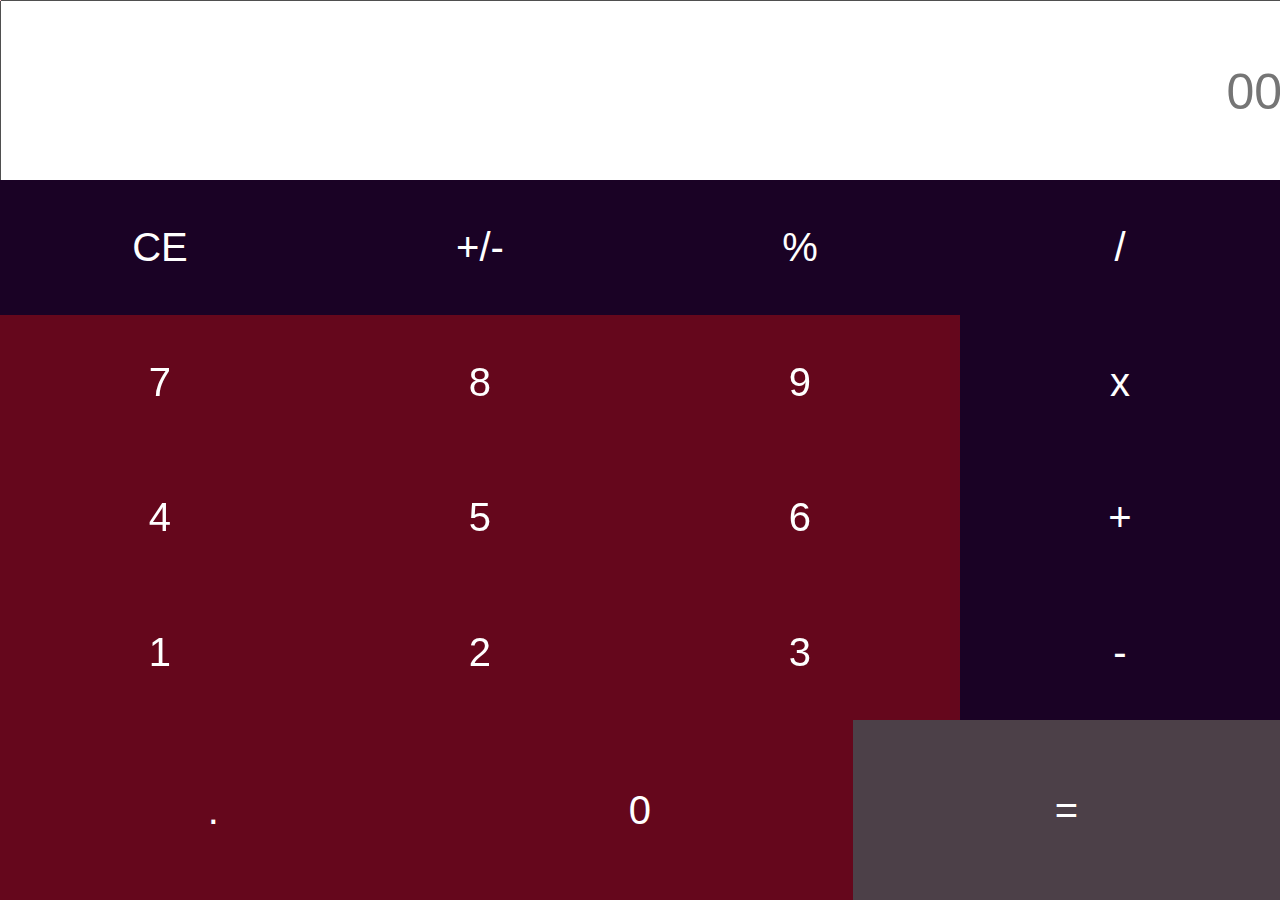
<file: index.html>
<!DOCTYPE html>
<html>
<head>
	<title></title>

	<title></title>
	
	<link rel="stylesheet" type="text/css" href="calculadora.css">
	<meta name="viewport" content="width=device-width">
	
</head>
<body>

<input placeholder="00" id="hola"></input>

<div id="dato">
	<div class="A">
		<button onclick="borrar()">CE</button>
		<button onclick="secreto()">+/-</button>
		<button onclick="concatenar('%')">%</button>
		<button onclick="concatenar('/')">/</button>
	</div>

	<div class="B">
		<button onclick="concatenar('*')">x</button>
		<button onclick="concatenar('+')">+</button>
		<button onclick="concatenar('-')">-</button>
	</div>

	<div class="C">
		<button onclick="concatenar('7')">7</button>
		<button onclick="concatenar('8')">8</button>
		<button onclick="concatenar('9')">9</button>
		<button onclick="concatenar('4')">4</button>
		<button onclick="concatenar('5')">5</button>
		<button onclick="concatenar('6')">6</button>
		<button onclick="concatenar('1')">1</button>
		<button onclick="concatenar('2')">2</button>
		<button onclick="concatenar('3')">3</button>
	</div>

	<div class="D">
		<button class="q" onclick="concatenar('.')">.</button>
		<button class="w" onclick="concatenar('0')">0</button>
		<button class="o" onclick="igual()">=</button>
	</div>

</div>

<script type=text/javascript src="calculadora.js"></script>

</body>
</html>
</file>
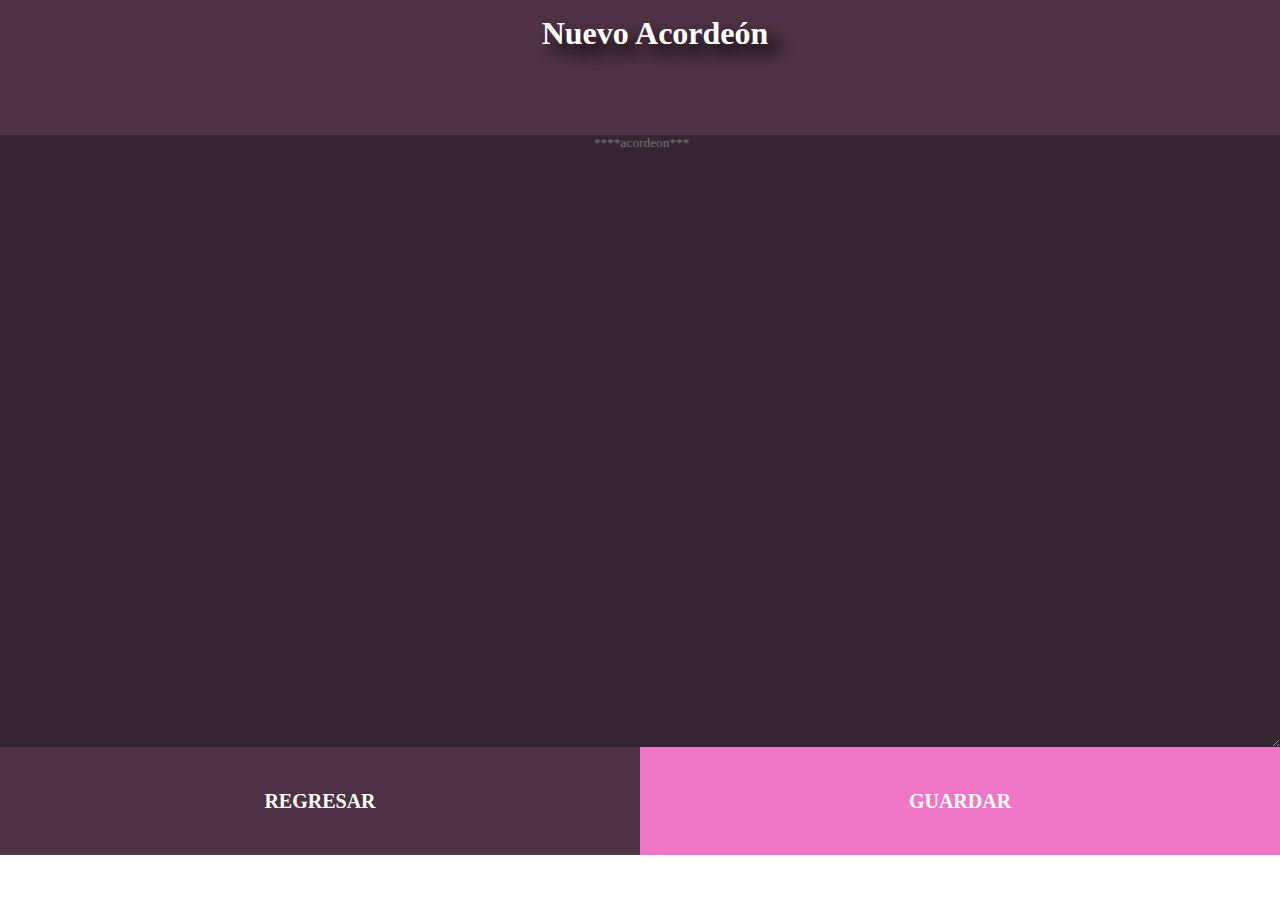
<file: acordeon.html>
<!DOCTYPE html>
<html>
<head>
	<title>
		<title></title>
	<link rel="stylesheet" type="text/css" href="acordeon.css">
	<meta name="viewport" content="width=device-width">
	</title>
</head>
<body>
	<div class="encabezado">
		<h1>Nuevo Acordeón</h1>
	</div>

	<div class="dos">

		<div class="acordeon">
			<textarea id="text" class="lienzo" placeholder=" ****acordeon***"></textarea>
		</div>

		<div class="botones">
			<button id="r" class="regr" >REGRESAR</button>
			<button id="g" class="guar">GUARDAR</button>
		</div>

	</div>

	<script type=text/javascript src="acordeon.js"></script>

</body>
</html>
</file>
<file: calculadora.css>
*{
	margin: 0px;
	padding: 0px;
}

body{
	background: pink;

}

body,html{
	height: 100%;
}

input{
	position: fixed;
	width: 100%;
	height: 20%;
	font-size: 50px;
	text-align: right;
}

.A {
	position: fixed;
	width: 100%;
	height: 15%;
	top: 20%;	
	
}

	.A button{
		float: left;
		width: 25%;
		height: 100%;
		border: none;
		background-color: #1A0225;		
		color: white; 
		padding: 0px;
		font-size: 40px;
	}

	

	.B {
	position: fixed;
	width: 25%;
	height: 45%;
	top: 35%;		
	left: 75%;
}

	.B button{
		float: left;
		width: 100%;
		height: 33.33%;
		border: none;
		background-color: #1A0225;		
		color: white; 
		padding: 0px;
		font-size: 40px;

	}

.C{
	position: fixed;
	width: 75%;
	height: 45%;
	top:35%;	
}

	.C button{
		float: left;
		width: 33.33%;
		height: 33.33%;
		background-color: #65071C;
		color: white;
		border: none;
		font-size: 40px;
	}


.D{
	position: fixed;
	width: 100%;
	height: 20%;
	background-color:blue;
	top:80%;
}

	.D button{
		float: left;
		height: 100%;
		width: 33.33%;
		border: none;
		font-size: 40px;
		color: white;
	}

		.o{
			right: 0px;
			height: 20%;
			width: 40%;
			background-color: #4C4048;

		}

		.q{

			background-color: #65071C;
		}

		.w{
			background-color: #65071C;
		}
</file>
<file: acordeon.css>
*{
	margin: 0px;
	padding: 0px;
}

.encabezado{
	position: fixed;
	width: 100%;
	height: 15%;
	background-color: #4E3144;
	padding: 15px;
	
	color: white;
	text-align: center;
	font-family: Century Gothic;
	text-shadow: 10px 10px 15px black;

}

.dos{
	position: fixed;
	width: 100%;
	height: 80%;
	top: 15%;
	background: #352530;
	overflow: scroll;
}


	
	.acordeon{
		
		width: 100%;
		height: 85%;
		top: 0%;
		
	}

		.acordeon textarea
		{
			width: 100%;
			height: 100%;
			text-align: center;
			border: none;
			background-color: transparent;

			font-family: Century Gothic;
			color: white;

		}

	.botones{
		width: 100%;
		height: 15%;
		top: 85%;
	}

		.botones button{
			float: left;
			width: 50%;
			height:100%;
			
			color: white;
			font-size: 20px;
			font-weight: bold;
			font-family: Century Gothic;

		}


			.regr {
				
				background-color: #4E3144;
				border: none;
			}

			.guar {
				background-color: #F076C8;
				border: none;

			}
</file>
